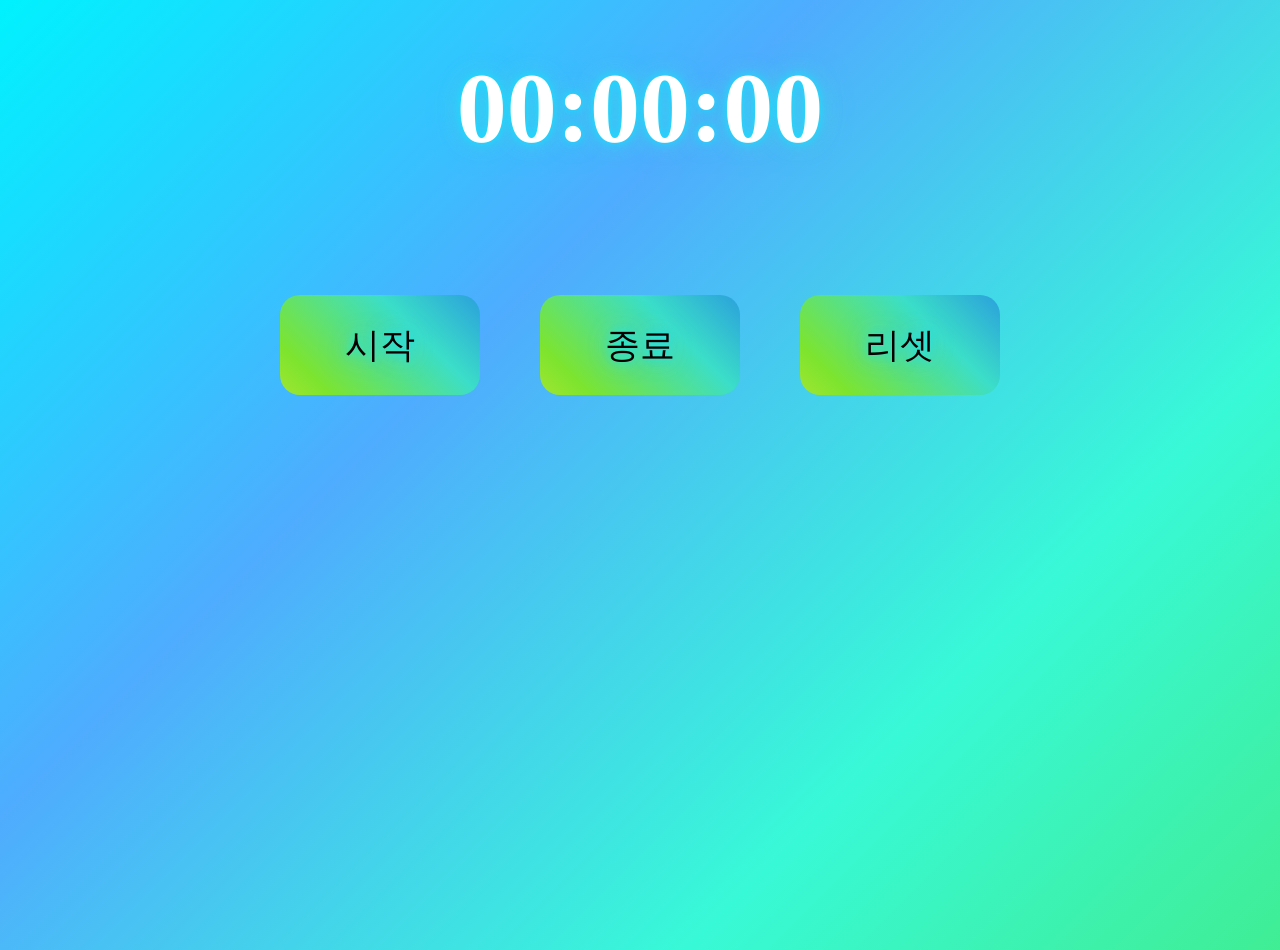
<file: practice/08/12/실습/index.html>
<!DOCTYPE html>
<html lang="en">
<head>
    <meta charset="UTF-8">
    <meta name="viewport" content="width=device-width, initial-scale=1.0">
    <title>Test</title>
    <link rel="stylesheet" href="./styles.css">
</head>
<body class="wave-color">
    <div>
        <!-- 시계 -->
         <h1 class="timer-wave-color" id="timer">00:00:00</h1>
        <!-- <div id="timer">00:00:00</div> -->

        <!-- 버튼 컨테이너 -->
        <div id="container">
            <button class="button button-text" id="start-button">시작</button>
            <button class="button button-text" id="stop-button">종료</button>
            <button class="button button-text" id="reset-button">리셋</button>
        </div>
    </div>
    

    <script src="./main_js.js"></script>
</body>
</html>
</file>
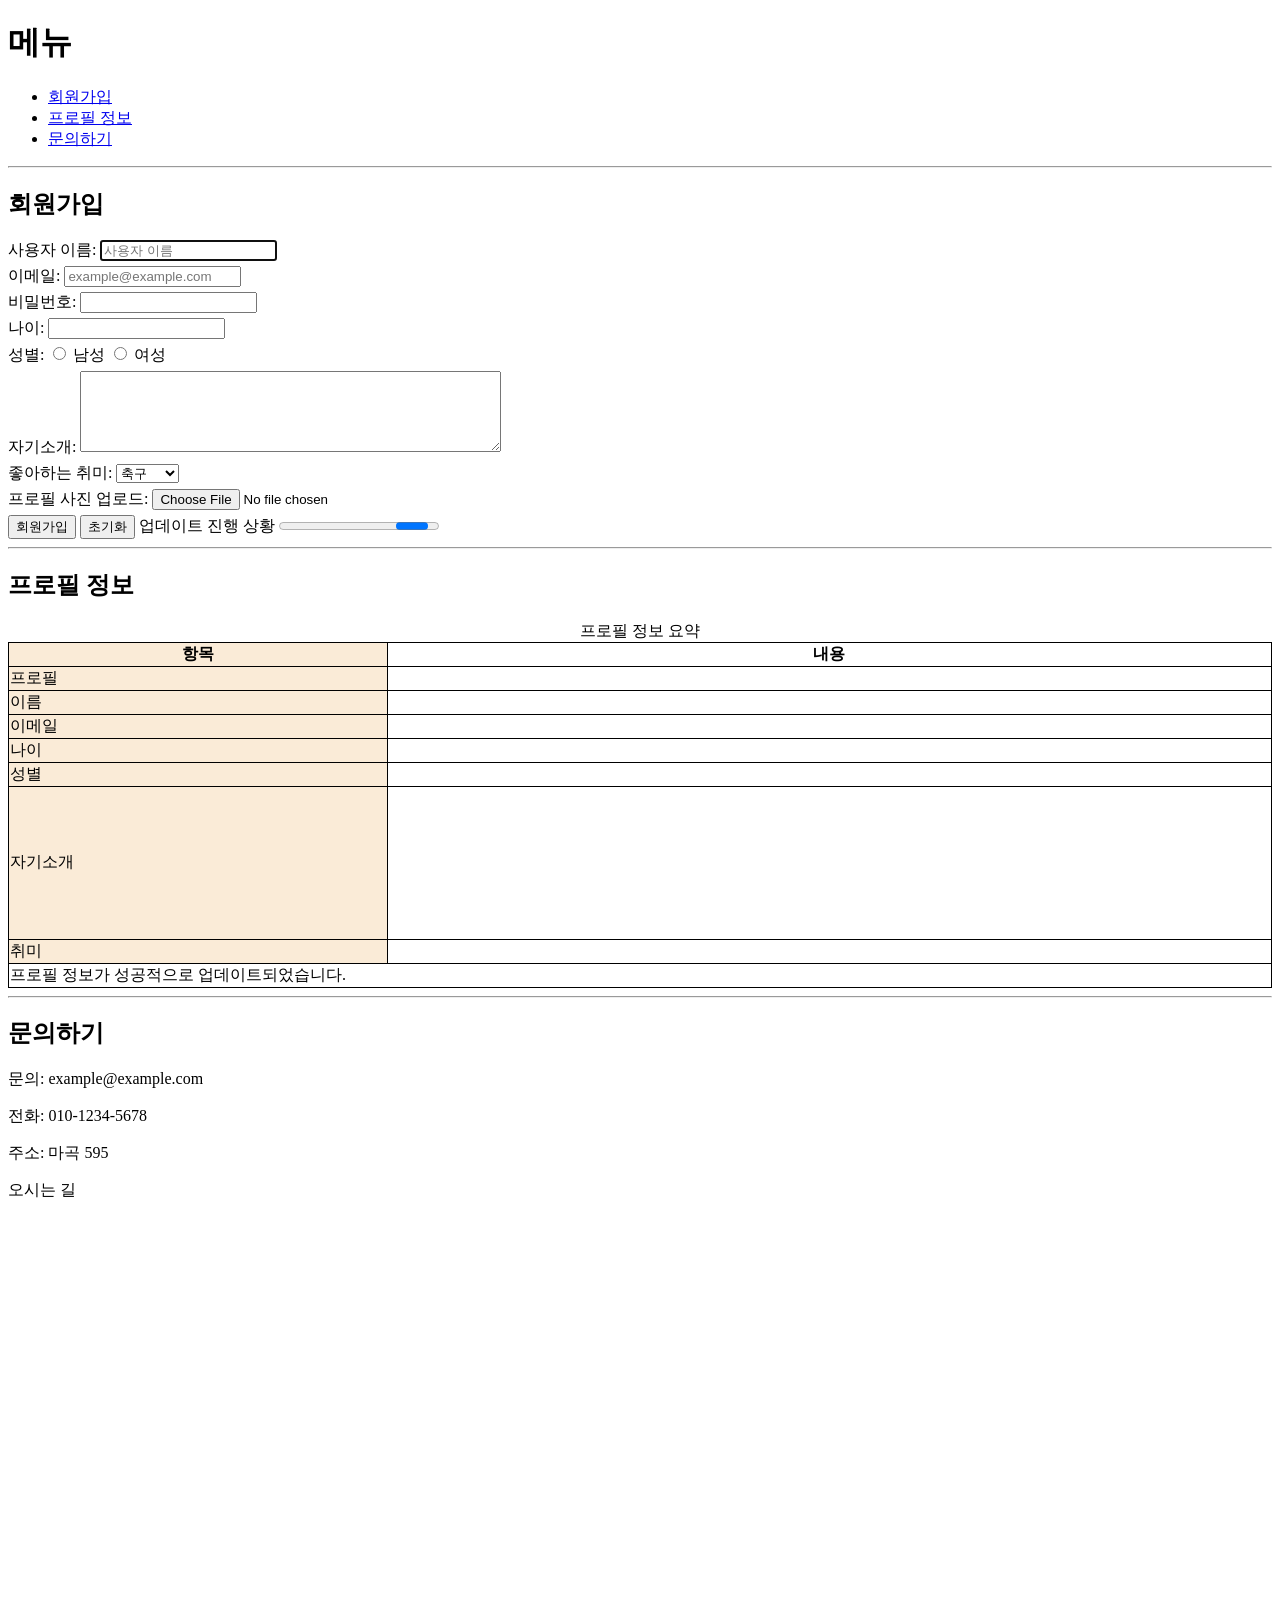
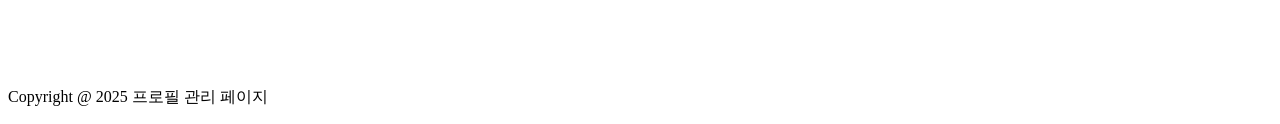
<file: practice/08/05/HTML_HW/html_hw.html>
<!DOCTYPE html>
<html lang="en">
<head>
    <meta charset="UTF-8">
    <meta name="viewport" content="width=device-width, initial-scale=1.0">
    <title>Document</title>
    <style>
        table{
            width: 100%;
        }
        table, td, th{
            border: 1px solid black;
            border-collapse: collapse;
        }
        .bio{
            height: 150px;
        }
        .part{
            margin-top: 5px;
        }
    </style>
</head>
<body>
    <!-- header nav -->
    <header>
        <h1>메뉴</h1>
        <nav>
            <ul>
                <li><a href="#sign-in">회원가입</a></li>
                <li><a href="#profile">프로필 정보</a></li>
                <li><a href="#question">문의하기</a></li>
            </ul>
        </nav>
    </header>
    <!-- header nav -->
    <hr>
    <!-- main -->
    <main>
        <!-- 회원가입 -->
        <section id="sign-in">
            <h2>회원가입</h2>
            <form action="">
                <!-- 사용자 이름 -->
                <div>
                    <label for="username">사용자 이름:</label>
                    <input type="text" name="username" id="username"
                    placeholder="사용자 이름" required autofocus>
                    
                </div>
                <!-- 이메일 -->
                <div class="part">
                    <label for="eamil">이메일:</label>
                    <input type="email" name="email" id="email"
                    placeholder="example@example.com" required>
                </div>
                <!-- 비밀번호 -->
                <div class="part">
                    <label for="password">비밀번호:</label>
                    <input type="password" name="password" id="password"
                    required>    
                </div>
                <!-- 나이 -->
                <div class="part">
                    <label for="age">나이:</label>
                    <input type="number" name="age" id="age"
                    min="14" required>
                </div>
                <!-- 성별 -->
                <div class="part">
                    <label for="gender">성별:</label>
                    <input type="radio" name="gender" id="male">
                    <label for="male">남성</label>
                    <input type="radio" name="gender" id="female">
                    <label for="female">여성</label>
                </div>
                <!-- 자기소게 -->
                <div class="part">
                    <label for="introduce">자기소개:</label>
                    <textarea name="introduce" id="introduce"
                    rows="5" cols="50"></textarea>
                </div>
                <!-- 좋아하는 취미 -->
                 <div class="part">
                    <label for="hobby">좋아하는 취미:</label>
                    <select name="hobby" id="hobby">
                        <optgroup>
                            <option value="soccer">축구</option>
                            <option value="baseball">야구</option>
                            <option value="game">게임</option>
                        </optgroup>
                    </select>
                 </div>
                 <!-- 프로필 사진 업로드 -->
                <div class="part">
                    <label for="profile-picture">프로필 사진 업로드:</label>
                    <input type="file" name="profile-picture" id="profile-picture">
                </div>
                <!-- 회원가입, 초기화, 업데이트 진행 상황 -->
                 <div class="part">
                    <button type="submit">회원가입</button>
                    <button type="reset">초기화</button>
                    <label for="progress">업데이트 진행 상황</label>
                    <progress></progress>
                 </div>
            </form>
        </section>
        <!-- 회원가입 -->
         <hr>
         <!-- 프로필 정보 -->
         <section id="profile">
            <h2>프로필 정보</h2>
            <table>
                <caption>프로필 정보 요약</caption>
                <colgroup>
                    <col style="width: 30%; background-color: antiquewhite;">
                </colgroup>
                <thead>
                    <tr>
                        <th>항목</th>
                        <th>내용</th>
                    </tr>
                </thead>
                <tbody>
                    <tr>
                        <td>프로필</td>
                        <td></td>
                    </tr>
                    <tr>
                        <td>이름</td>
                        <td></td>
                    </tr>
                    <tr>
                        <td>이메일</td>
                        <td></td>
                    </tr>
                    <tr>
                        <td>나이</td>
                        <td></td>
                    </tr>
                    <tr>
                        <td>성별</td>
                        <td></td>
                    </tr>
                    <tr>
                        <td class="bio">자기소개</td>
                        <td></td>
                    </tr>
                    <tr>
                        <td>취미</td>
                        <td></td>
                    </tr>
                </tbody>
                <tfoot>
                    <tr>
                        <td colspan="2" 
                        style="background-color: white;">
                        프로필 정보가 성공적으로 업데이트되었습니다.
                    </td>
                    </tr>
                </tfoot>
            </table>
         </section>
         <!-- 프로필 정보 -->
    </main>
    <!-- main -->
     <hr>
     <!-- footer -->
    <footer id="question">
        <h2>문의하기</h2>
        <p>문의: example@example.com</p>
        <p>전화: 010-1234-5678</p>
        <p>주소: 마곡 595</p>
        <p>오시는 길</p>
        <iframe src="https://www.google.com/maps/embed?pb=!1m18!1m12!1m3!1d3162.8437644913843!2d126.82331267587341!3d37.55874457204062!2m3!1f0!2f0!3f0!3m2!1i1024!2i768!4f13.1!3m3!1m2!1s0x357c9d1082c1a3ab%3A0x38a8b6f8c19449d6!2z66eI6rOhNTk167mM65Sp!5e0!3m2!1sko!2skr!4v1754547640688!5m2!1sko!2skr" 
            width="600"
            height="450" 
            style="border:0;" 
            allowfullscreen="" 
            loading="lazy" 
            referrerpolicy="no-referrer-when-downgrade">
        </iframe>
        <p>Copyright @ 2025 프로필 관리 페이지</p>
    </footer>
    <!-- footer -->
</body>
</html>
</file>
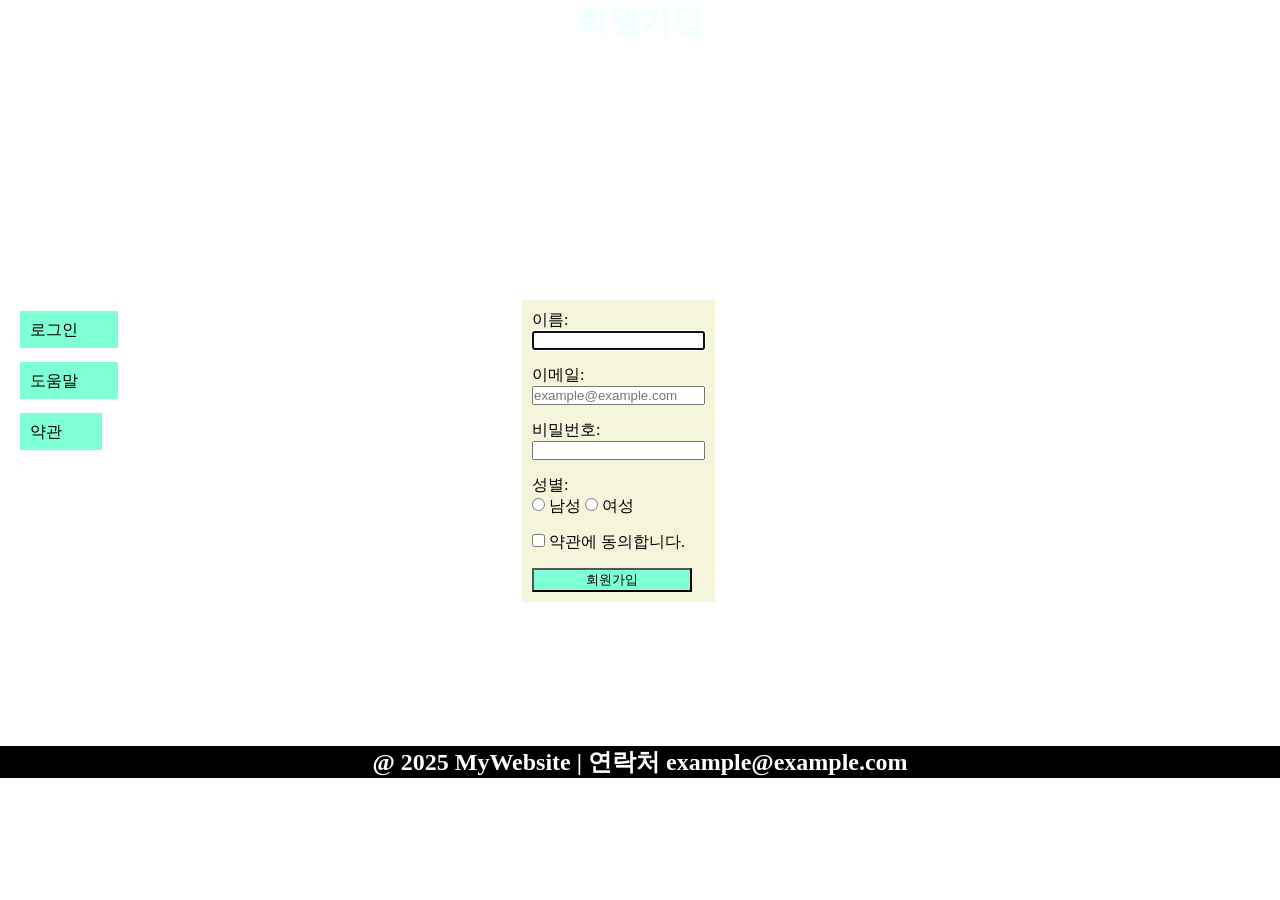
<file: practice/08/06/CSS_HW/css_hw.html>
<!DOCTYPE html>
<html lang="en">
<head>
    <meta charset="UTF-8">
    <meta name="viewport" content="width=device-width, initial-scale=1.0">
    <title>HW</title>
    <link rel="stylesheet" href="./css_hw_styles.css">
</head>
<body>
    <!-- header 배경사진 및 회원가입 글자 -->
    <header>
        <div class="container-image">
            <div class="content-text">
               <h1>회원가입</h1>
            </div>
        </div>
        <!-- <nav>
            <ul>
                <li><a href="">로그인</a></li>
                <li><a href="">도움말</a></li>
                <li><a href="">약관</a></li>
            </ul>
        </nav> -->

    </header>
    <!-- header -->
     <!-- main  -->
    <main>
        <div class="box">
            <!-- 로그인, 도움말, 약관 -->
            <div class="left">
                <ul>
                    <li><a href="">로그인</a></li>
                    <li><a href="">도움말</a></li>
                    <li><a href="">약관</a></li>
                </ul>
            </div>
            <!-- 로그인, 도움말, 약관 -->
            <!-- 회원가입 폼 -->
            <div class="right">
                <form action="/submit-form" class="navbar" method="post">
                    <div>
                       <label for="username">이름:</label>
                    </div>
                    <div>
                        <input type="text" name="username" id="username" 
                        required autofocus>
                    </div>
                    <div class="part">
                        <label for="email">이메일:</label>
                    </div>
                    <div>
                        <input type="email" name="email" id="eamil" 
                        required placeholder="example@example.com">
                    </div>
                    <div class="part">
                        <label for="password">비밀번호:</label>
                    </div>
                    <div>
                        <input type="password" name="password" id="password" required>
                    </div>
                    <div class="part">
                        <label for="gender">성별:</label>
                    </div>
                    <div>
                        <input type="radio" name="gender" id="male">
                        <label for="male">남성</label>
                        <input type="radio" name="gender" id="female">
                        <label for="female">여성</label>
                    </div>
                    <div class="part">
                        <input type="checkbox" name="accept" id="accept" required>
                        <label for="accept">약관에 동의합니다.</label>
                    </div>
                    <div class="part">
                        <button type="submit">회원가입</button>
                    </div>
                    <!-- <label for="username">이름:</label> -->
                    <!-- <input type="text" name="username" id="username"> -->
                </form>
            </div>
            <!-- 회원가입 폼 -->
        </div>
    </main>
    <!-- main -->
    <br>
    <br>
    <br>
    <br>
    <br>
    <br>
    <br>
    <br>
    <!-- footer -->
    <footer>
        <div class="footer">
            <h2>@ 2025 MyWebsite | 연락처 example@example.com</h2>
        </div>
    </footer>
    <!-- footer -->
</body>
</html>
</file>
<file: practice/08/12/실습/styles.css>
* {
    margin: 0;
    padding: 0;
}
/* gpt */

/* html 높이가 100%가 아니면 body의 wave-color가 페이지 전부에 적용되지 않는다. */
html{
    height: 100%;
}

/* 배경색을 물결 애니메이션과 배경색이 애니메이션으로 변하는 코드 */
.wave-color{
    height: 100%;
    overflow: hidden;
    background: linear-gradient(
      135deg,
      #00f2fe 0%,
      #4facfe 25%,
      #38f9d7 50%,
      #43e97b 75%,
      #00f2fe 100%
    );
    background-size: 150% 150%;
    animation: wave-flow 6s ease-in-out infinite;
}
@keyframes wave-flow {
    0% {
      background-position: 0% 0%;
    }
    50% {
      background-position: 100% 100%;
    }
    100% {
      background-position: 0% 0%;
    }
}

/* 타이머의 글자의 색을 바꿈 */
.timer-wave-color {
    color: #ffffff;
    text-shadow:
      0 0 10px rgba(0, 242, 254, 0.8),
      0 0 20px rgba(79, 172, 254, 0.7),
      0 0 30px rgba(56, 249, 215, 0.6);
    animation: text-wave 3s ease-in-out infinite;
}
/* 타이머의 위치를 위 아래로 이동하는 애니메이션 */
@keyframes text-wave {
    0%, 100% {
      filter: drop-shadow(0 0 4px #00f2fe);
      transform: translateY(30px);
    }
    50% {
      filter: drop-shadow(0 0 12px #1b1f20);
      transform: translateY(-30px);
    }
}

/* gpt의 코드를 참고하면서 작성한 버튼의 글자를 바꾸는 코드 */
/* .button-text{
    background-color: #ffffff;
    overflow: hidden;
    text-shadow:
      0 0 10px rgba(0, 242, 254, 0.8),
      0 0 20px rgba(79, 172, 254, 0.7),
      0 0 30px rgba(56, 249, 215, 0.6);
    
    background: linear-gradient(
        45deg,
        #e6e937 0%,
        #7de42e 25%,
        #3bdec8 50%,
        #2381e6 75%,
        #1db377 100%
    );
    background-size: 150% 150%;
    animation: button-wave 6s ease-in-out infinite;
}
@keyframes button-wave{
    0% {
      background-position: 0% 0%;
    }
    50% {
      background-position: 100% 100%;
    }
    100% {
      background-position: 0% 0%;
    }
} */

.button-text {
  overflow: hidden;
  text-shadow:
    0 0 10px rgba(0, 242, 254, 0.8),
    0 0 20px rgba(79, 172, 254, 0.7),
    0 0 30px rgba(56, 249, 215, 0.6);
  background: linear-gradient(
      45deg,
      #e6e937 0%,
      #7de42e 25%,
      #3bdec8 50%,
      #2381e6 75%,
      #1db377 100%
  );
  background-size: 200% 200%;  /* background-size와 background-position 비율 맞추기 */
  animation: button-wave 3s linear infinite;
}

@keyframes button-wave {
  0% {
    background-position: 0% 0%;
  }
  50% {
    background-position: 100% 100%;
  }
  100% {
    background-position: 0% 0%; /* 처음 위치와 같게 하여 튐 방지 */
  }
}


/* gpt */
#timer{
    font-size: 100px;
    margin-top: 50px;
    text-align: center;
}
#container{
    padding: 100px;
    display: flex;
    justify-content: center;
    align-items: center;
}
.button{
    margin: 30px;
    width: 200px;
    height: 100px;
    border-radius: 20px;
    font-size: 35px;
    background-color:rgb(172, 180, 187);

    transition: background-color 0.4s ease-in-out; /* 색상 전환 부드럽게 */
    border: none;
}
.button:active{
    background-color: rgb(39, 43, 46);
}
</file>
<file: practice/08/06/CSS_HW/css_hw_styles.css>
*{
    margin: 0;
    padding: 0;
}
a{
    text-decoration: none;
    /* border: 1px aquamarine solid; */
    background-color: aquamarine;
    padding: 10px;
    padding-right: 40px;
    color: black
}
.part{
    margin-top: 15px;
}
button{
    width: 10rem;
    height: 1.5rem;
    background-color: aquamarine;
}
a:hover{
    background-color: blue;
    color:red
}
li{
    padding: 10px;
    margin: 10px;
}
.left{
    margin-right: 30%;

}
.right{
    background-color: beige;
    padding: 10px;
}
.box{
    display: flex;
    /* justify-content: space-between; */
}
.container-image{
    background-image: url("https://static.toss.im/assets/homepage/newtossim/new_main.png");
    background-size: cover;
    background-position: center;
    position: relative;
    height: 300px;
}
.content-text{
    position: absolute;
    /* top: 50%; */
    left: 50%;
    transform: translate(-50%);
    color: azure;
    text-align: center;
}
.back-color{
    background-color: aquamarine;
    padding: 10px 20px;
    margin: 20px;
}
.navbar{
    display: inline-block;
}

.footer{
    background-color: black;
    position: sticky;
}
h2{
    color: white;
    text-align: center;
}
</file>
